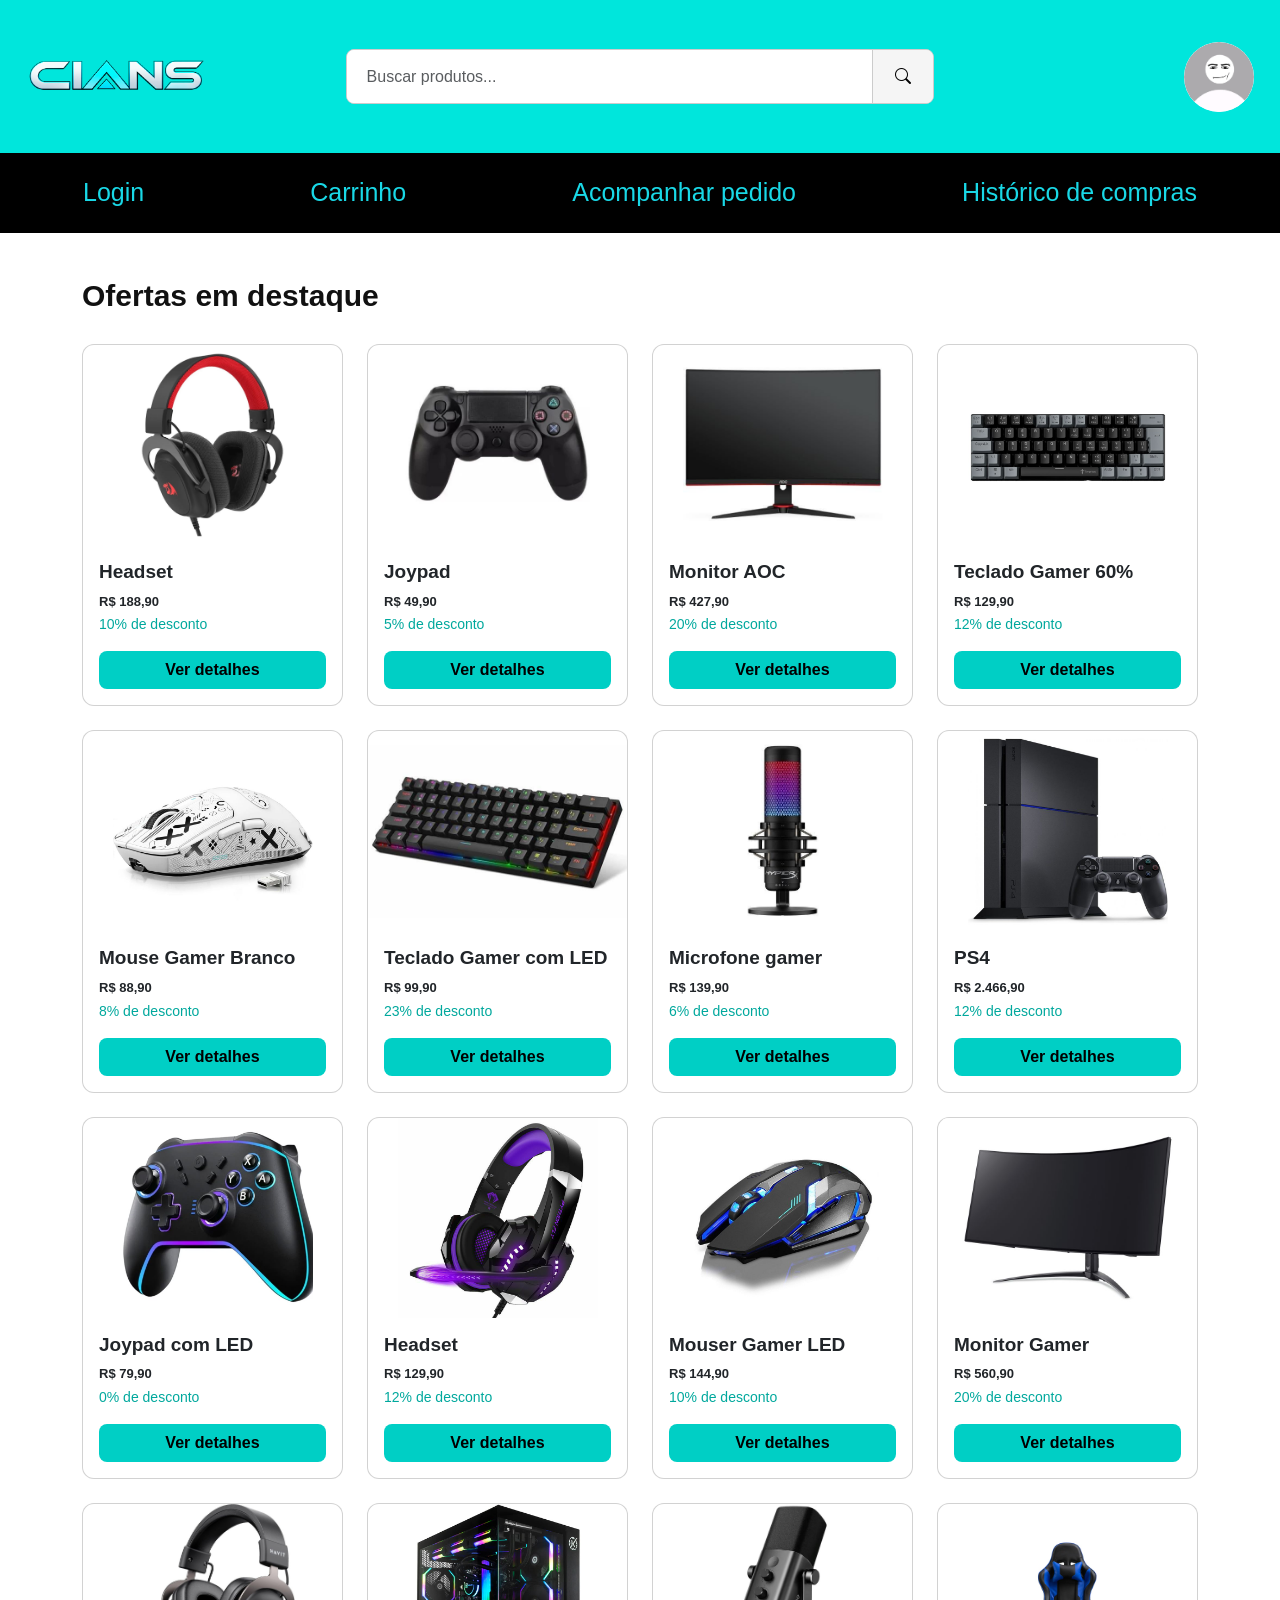
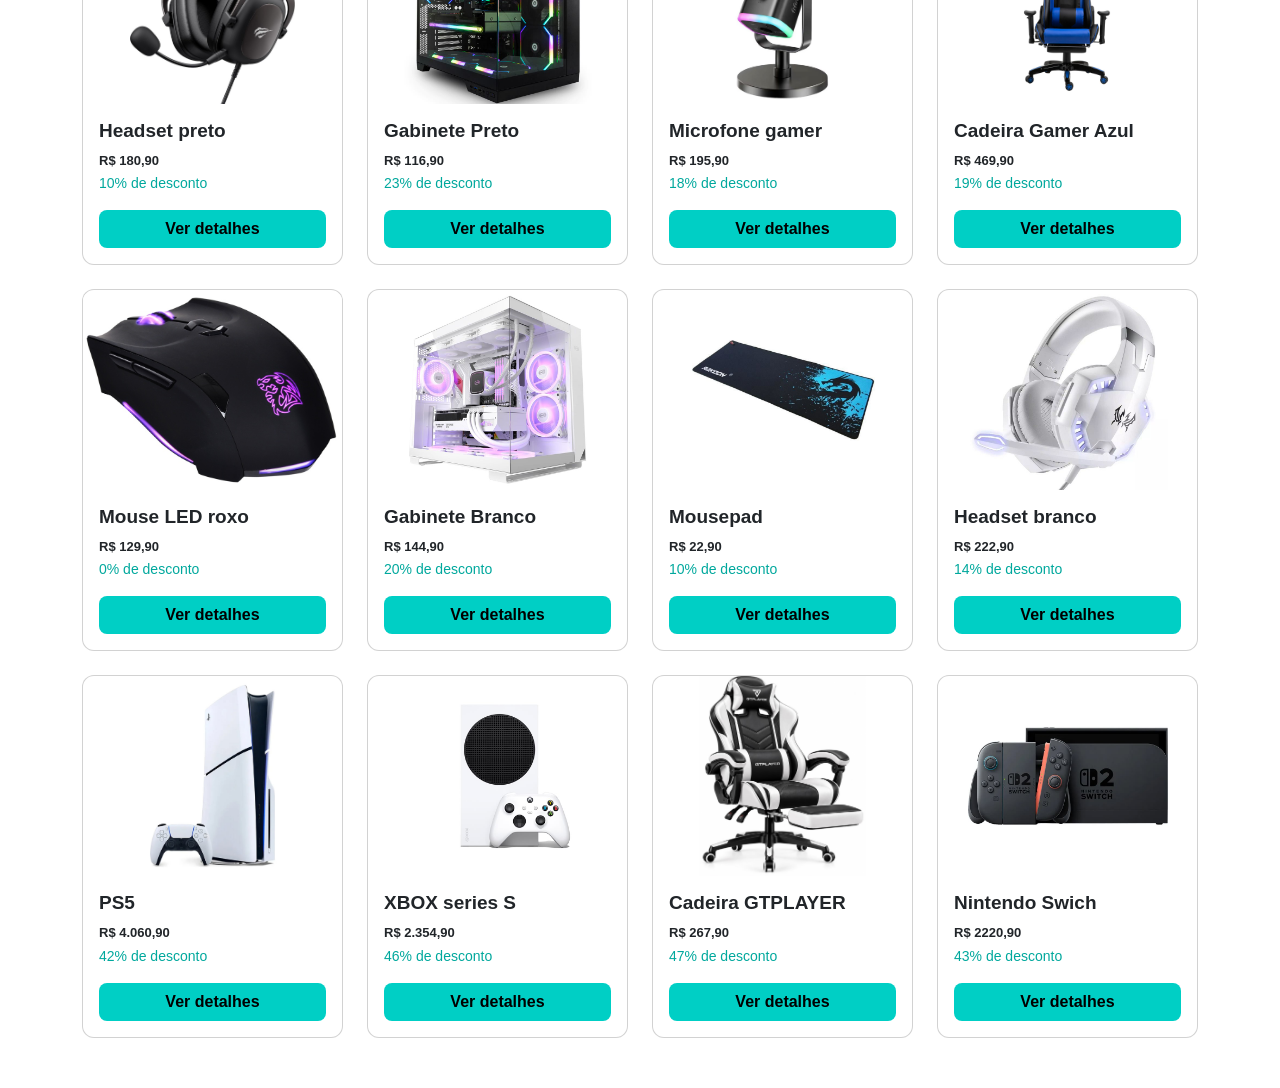
<file: index.html>
<!DOCTYPE html>
<html lang="en">
<head>
    <meta charset="UTF-8">
    <meta name="viewport" content="width=device-width, initial-scale=1.0">
    <title>Cians</title>

    <link href="https://cdn.jsdelivr.net/npm/bootstrap@5.3.8/dist/css/bootstrap.min.css" rel="stylesheet">
    <link rel="stylesheet" href="style.css">

    <link rel="stylesheet" href="https://cdn.jsdelivr.net/npm/bootstrap-icons@1.11.3/font/bootstrap-icons.min.css">


</head>

<body>

     <header class="cabecalho">

        <a href="index.html" class="logo">
            <img src="imagens/logo.png" alt="Logo CIANS">
        </a>
 
        <a href="index.html" class="ftperfil">
            <img src="imagens/ftdperfil.jpg" alt="Foto de perfil">
        </a>


<div class="barra-pesquisa input-group">
    <input type="text" class="form-control" placeholder="Buscar produtos...">

    <button class="btn btn-light" type="button">
        <i class="bi bi-search"></i>
    </button>
</div>


         
     </header>
        
    <nav class="menu">

        <a href="login.html">Login</a>

        <a href="carrinho.html">Carrinho</a>

        <a href="acompanhar.html">Acompanhar pedido</a>

        <a href="historico.html">Histórico de compras</a>

    </nav>
 
    <main>

        <section class="container produtos">

        <h2 class="titulo-produtos">Ofertas em destaque</h2>

        <div class="row row-cols-1 row-cols-sm-2 row-cols-md-3 row-cols-lg-4 g-4">
 
            <div class="col">
                <div class="card produto-card">
 
                        <img src="imagens/headset.jpg" class="card-img-top" alt="Headset">
                  
                    <div class="card-body">
                        <h5 class="card-title">Headset</h5>

                        <p class="preco">R$ 188,90</p>

                        <p class="desconto">10% de desconto</p>

                       <a href="vizualizar.html" class="btn btn-comprar">Ver detalhes</a>
                    </div>

                </div>
            </div>
 
            <div class="col">
                <div class="card produto-card">
                    
                        <img src="imagens/joypad.jpg" class="card-img-top" alt="joypad">
                
                    <div class="card-body">
                        <h5 class="card-title">Joypad</h5>

                        <p class="preco">R$ 49,90</p>

                        <p class="desconto">5% de desconto</p>

                         <a href="vizualizar.html" class="btn btn-comprar">Ver detalhes</a>

                         
                        </a>
                    </div>

                </div>
            </div>
 
            <div class="col">
                <div class="card produto-card">
                      
                        <img src="imagens/monitor.jpg" class="card-img-top" alt="Monitor">

                    <div class="card-body">
                        <h5 class="card-title">Monitor AOC</h5>

                        <p class="preco">R$ 427,90</p>

                        <p class="desconto">20% de desconto</p>

                         <a href="vizualizar.html" class="btn btn-comprar">Ver detalhes</a>
                    </div>

                </div>
            </div>
 
            <div class="col">
                <div class="card produto-card">
                  
                        <img src="imagens/teclado.jpg" class="card-img-top" alt="teclado">
                
                    <div class="card-body">
                        <h5 class="card-title">Teclado Gamer 60%</h5>

                        <p class="preco">R$ 129,90</p>

                        <p class="desconto">12% de desconto</p>

                          <a href="vizualizar.html" class="btn btn-comprar">Ver detalhes</a>
                    </div>

                </div>
            </div>

            <div class="col">
                <div class="card produto-card">
                   
                        <img src="imagens/mouse1.jpg" class="card-img-top" alt="mouse1">
                  
                    <div class="card-body">
                        <h5 class="card-title">Mouse Gamer Branco</h5>

                        <p class="preco">R$ 88,90</p>

                        <p class="desconto">8% de desconto</p>

                           <a href="vizualizar.html" class="btn btn-comprar">Ver detalhes</a>
                    </div>

                </div>
            </div>

            <div class="col">
                <div class="card produto-card">
                     
                        <img src="imagens/teclado2.jpg" class="card-img-top" alt="teclado2">

                    <div class="card-body">
                        <h5 class="card-title">Teclado Gamer com LED</h5>

                        <p class="preco">R$ 99,90</p>

                        <p class="desconto">23% de desconto</p>

                         <a href="vizualizar.html" class="btn btn-comprar">Ver detalhes</a>
                    </div>

                </div>
            </div>

            <div class="col">
                <div class="card produto-card">
                     
                        <img src="imagens/microfone.jpg" class="card-img-top" alt="microfone1">
                    
                    <div class="card-body">
                        <h5 class="card-title">Microfone gamer</h5>

                        <p class="preco">R$ 139,90</p>

                        <p class="desconto">6% de desconto</p>

                           <a href="vizualizar.html" class="btn btn-comprar">Ver detalhes</a>
                    </div>

                </div>
            </div>

            <div class="col">
                <div class="card produto-card">
 
                        <img src="imagens/ps4.jpg" class="card-img-top" alt="ps4">
                     
                    <div class="card-body">
                        <h5 class="card-title">PS4</h5>

                        <p class="preco">R$ 2.466,90</p>

                        <p class="desconto">12% de desconto</p>

                          <a href="vizualizar.html" class="btn btn-comprar">Ver detalhes</a>
                    </div>

                </div>
            </div>

            <div class="col">
                <div class="card produto-card">
 
                        <img src="imagens/joypad2.jpg" class="card-img-top" alt="joypad2">
                  
                    <div class="card-body">
                        <h5 class="card-title">Joypad com LED</h5>

                        <p class="preco">R$ 79,90</p>

                        <p class="desconto">0% de desconto</p>

                         <a href="vizualizar.html" class="btn btn-comprar">Ver detalhes</a>
                    </div>

                </div>
            </div>

            <div class="col">
                <div class="card produto-card">
 
                        <img src="imagens/headset2.jpg" class="card-img-top" alt="Headset2">

                    <div class="card-body">
                        <h5 class="card-title">Headset</h5>

                        <p class="preco">R$ 129,90</p>

                        <p class="desconto">12% de desconto</p>

                         <a href="vizualizar.html" class="btn btn-comprar">Ver detalhes</a>
                    </div>

                </div>
            </div>

            <div class="col">
                <div class="card produto-card">
 
                        <img src="imagens/mouse2.jpg" class="card-img-top" alt=" mouse2">
                 
                    <div class="card-body">
                        <h5 class="card-title">Mouser Gamer LED</h5>

                        <p class="preco">R$ 144,90</p>

                        <p class="desconto">10% de desconto</p>

                        <a href="vizualizar.html" class="btn btn-comprar">Ver detalhes</a>
                    </div>

                </div>
            </div>

            <div class="col">
                <div class="card produto-card">
 
                        <img src="imagens/monitorgamer.jpg" class="card-img-top" alt="monitorgamer">
                  
                    <div class="card-body">
                        <h5 class="card-title">Monitor Gamer</h5>

                        <p class="preco">R$ 560,90</p>

                        <p class="desconto">20% de desconto</p>

                         <a href="vizualizar.html" class="btn btn-comprar">Ver detalhes</a>
                    </div>

                </div>
            </div>

            <div class="col">
                <div class="card produto-card">
 
                        <img src="imagens/headset3.jpg" class="card-img-top" alt="Headset3">
                   
                    <div class="card-body">
                        <h5 class="card-title">Headset preto</h5>

                        <p class="preco">R$ 180,90</p>

                        <p class="desconto">10% de desconto</p>

                           <a href="vizualizar.html" class="btn btn-comprar">Ver detalhes</a>
                    </div>

                </div>
            </div>

            <div class="col">
                <div class="card produto-card">
 
                        <img src="imagens/gabinete.jpg" class="card-img-top" alt="gabinete">
    
                    <div class="card-body">
                        <h5 class="card-title">Gabinete Preto </h5>

                        <p class="preco">R$ 116,90</p>

                        <p class="desconto">23% de desconto</p>

                          <a href="vizualizar.html" class="btn btn-comprar">Ver detalhes</a>
                    </div>

                </div>
            </div>

            <div class="col">
                <div class="card produto-card">
 
                        <img src="imagens/microfone2.jpg" class="card-img-top" alt="microfone2">
                    
                    <div class="card-body">
                        <h5 class="card-title">Microfone gamer </h5>

                        <p class="preco">R$ 195,90</p>

                        <p class="desconto">18% de desconto</p>

                          <a href="vizualizar.html" class="btn btn-comprar">Ver detalhes</a>
                    </div>

                </div>
            </div>

            <div class="col">
                <div class="card produto-card">
 
                        <img src="imagens/cadeirag.jpg" class="card-img-top" alt="cadeirag">
                  
                    <div class="card-body">
                        <h5 class="card-title">Cadeira Gamer Azul</h5>

                        <p class="preco">R$ 469,90</p>

                        <p class="desconto">19% de desconto</p>

                         <a href="vizualizar.html" class="btn btn-comprar">Ver detalhes</a>
                    </div>

                </div>
            </div>

            <div class="col">
                <div class="card produto-card">
 
                        <img src="imagens/mouse3.jpg" class="card-img-top" alt="mouse3">
              
                    <div class="card-body">
                        <h5 class="card-title">Mouse LED roxo</h5>

                        <p class="preco">R$ 129,90</p>

                        <p class="desconto">0% de desconto</p>

                         <a href="vizualizar.html" class="btn btn-comprar">Ver detalhes</a>
                    </div>

                </div>
            </div>

            <div class="col">
                <div class="card produto-card">
 
                        <img src="imagens/gabineteb.jpg" class="card-img-top" alt="gabineteb">
                  
                    <div class="card-body">
                        <h5 class="card-title">Gabinete Branco</h5>

                        <p class="preco">R$ 144,90</p>

                        <p class="desconto">20% de desconto</p>

                           <a href="vizualizar.html" class="btn btn-comprar">Ver detalhes</a>
                    </div>

                </div>
            </div>

            <div class="col">
                <div class="card produto-card">
 
                        <img src="imagens/mousepad.jpg" class="card-img-top" alt=" mousepad">

                    <div class="card-body">
                        <h5 class="card-title">Mousepad</h5>

                        <p class="preco">R$ 22,90</p>

                        <p class="desconto">10% de desconto</p>

                          <a href="vizualizar.html" class="btn btn-comprar">Ver detalhes</a>
                    </div>

                </div>
            </div>

            <div class="col">
                <div class="card produto-card">
 
                        <img src="imagens/headset4.jpg" class="card-img-top" alt="Headset4">
                  
                    <div class="card-body">
                        <h5 class="card-title">Headset branco</h5>

                        <p class="preco">R$ 222,90</p>

                        <p class="desconto">14% de desconto</p>

                         <a href="vizualizar.html" class="btn btn-comprar">Ver detalhes</a>
                    </div>

                </div>
            </div>
            
            <div class="col">
                <div class="card produto-card">
 
                        <img src="imagens/ps5.jpg" class="card-img-top" alt="ps5">
                     
                    <div class="card-body">
                        <h5 class="card-title">PS5</h5>

                        <p class="preco">R$  4.060,90</p>

                        <p class="desconto">42% de desconto</p>

                        <a href="vizualizar.html" class="btn btn-comprar">Ver detalhes</a>
                    </div>
                </div>
            </div>

            <div class="col">
                <div class="card produto-card">

                        <img src="imagens/xbox.jpg" class="card-img-top" alt="xbox">

                    <div class="card-body">
                        <h5 class="card-title">XBOX series S</h5>

                        <p class="preco">R$ 2.354,90</p>

                        <p class="desconto">46% de desconto</p>

                         <a href="vizualizar.html" class="btn btn-comprar">Ver detalhes</a>
                    </div>
                </div>
            </div>

            <div class="col">
                <div class="card produto-card">

                        <img src="imagens/cadeirag2.jpg" class="card-img-top" alt=" cadeirag2">
                     
                    <div class="card-body">
                        <h5 class="card-title">Cadeira GTPLAYER</h5>

                        <p class="preco">R$ 267,90</p>

                        <p class="desconto">47% de desconto</p>

                          <a href="vizualizar.html" class="btn btn-comprar">Ver detalhes</a>
                    </div>
                </div>
            </div>

            <div class="col">
                <div class="card produto-card">
 
                        <img src="imagens/nintendo.jpg" class="card-img-top" alt="nintendo">
                   
                    <div class="card-body">
                        <h5 class="card-title"> Nintendo Swich</h5>

                        <p class="preco">R$ 2220,90</p>

                        <p class="desconto">43% de desconto</p>

                          <a href="vizualizar.html" class="btn btn-comprar">Ver detalhes</a>
                    </div>
                </div>
            </div>
        </div>
    </section>
    </main>
</body>
</html>
</file>
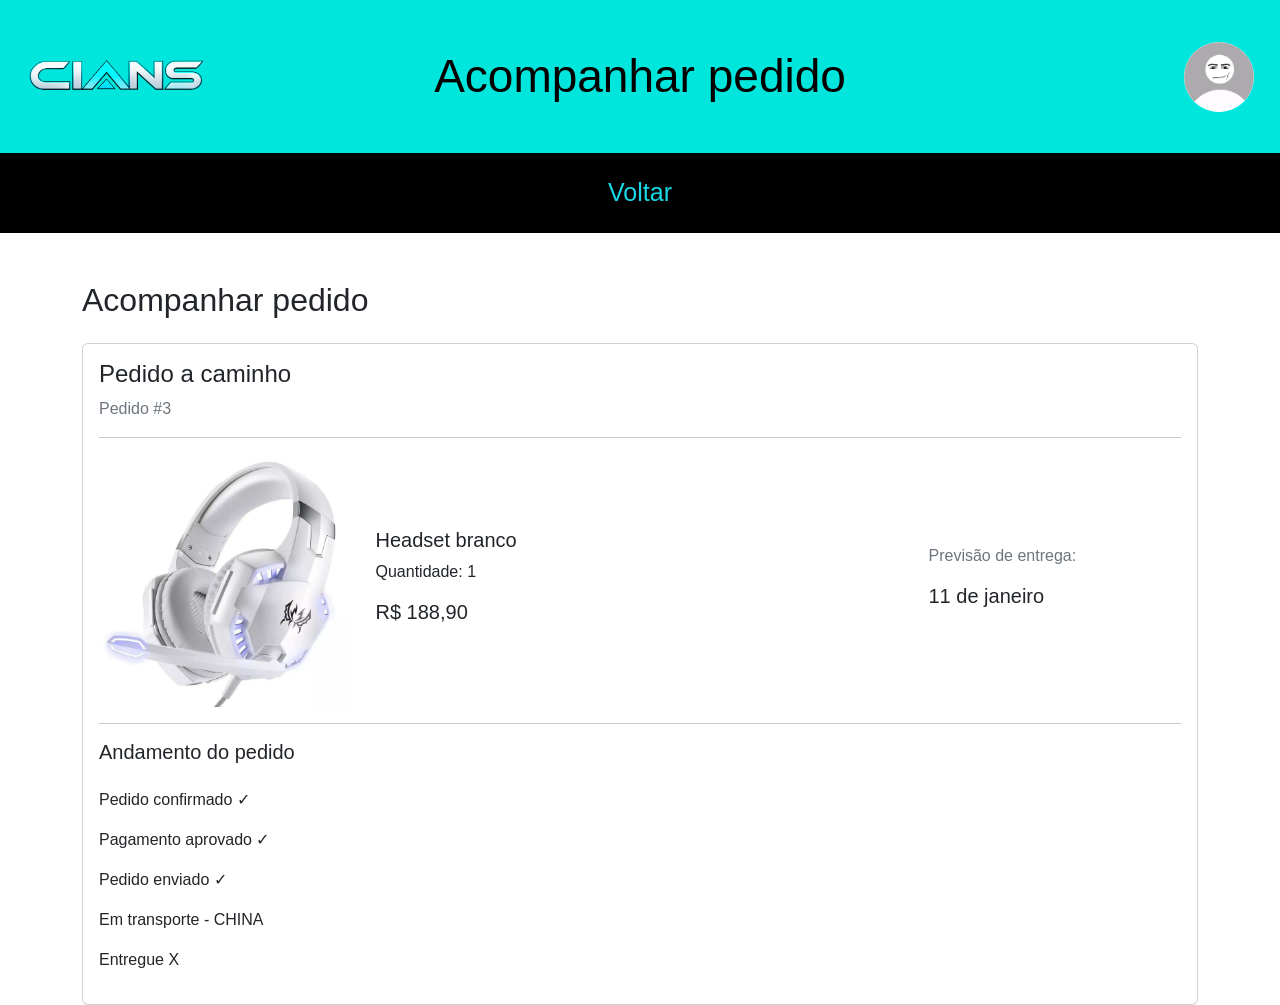
<file: acompanhar.html>
<!DOCTYPE html>
<html lang="pt-br">
<head>
    <meta charset="UTF-8">
    <meta name="viewport" content="width=device-width, initial-scale=1.0">
    <title>Acompanhar pedido</title>

    <link href="https://cdn.jsdelivr.net/npm/bootstrap@5.3.8/dist/css/bootstrap.min.css" rel="stylesheet">

    <link rel="stylesheet" href="style.css">
</head>
<body> 

     <header class="cabecalho">

        <div class="logo">
            <img src="imagens/logo.png" alt="Logo CIANS">
        </div>

        <div class="ftperfil">
            <img src="imagens/ftdperfil.jpg" alt="Foto de perfil">
        </div>

         <div class="texto"> Acompanhar pedido </div>

    </header>

    <nav class="menu">

        
        <a href="index.html" class="texto">
            Voltar
        </div>
        </a>

    </nav>

    <main class="container mt-5">

        <h2>Acompanhar pedido</h2>

        <div class="card pedido-card mt-4">
            <div class="card-body">

                <h4> Pedido a caminho</h4>
                <p class="text-secondary">Pedido #3</p>

                <hr>

                <div class="row align-items-center">

                    <div class="col-md-3">
                        <img src="imagens/headset4.jpg" class="img-fluid" alt="Headset">
                    </div>

                    <div class="col-md-6">
                        <h5>Headset branco</h5>
                        <p>Quantidade: 1</p>
                        <h5>R$ 188,90</h5>
                    </div>

                    <div class="col-md-3">
                        <p class="text-secondary">Previsão de entrega:</p>
                        <h5>11 de janeiro</h5>
                    </div>

                </div>

                <hr>

                <h5 class="mb-4">Andamento do pedido</h5>

                <div class="progresso">

                    <div class="etapa concluida">  
                        <p>Pedido confirmado ✓</p>
                    </div>

                    <div class="etapa concluida">
                        <p>Pagamento aprovado ✓</p>
                    </div>

                    <div class="etapa concluida">
                        <p>Pedido enviado ✓</p>
                    </div>

                    <div class="etapa atual">
                        <p>Em transporte - CHINA</p>
                    </div>

                    <div class="etapa">
                        <p>Entregue X</p>
                    </div>

                </div>

            </div>
        </div>
 
    </main>

</body>
</html>
</file>
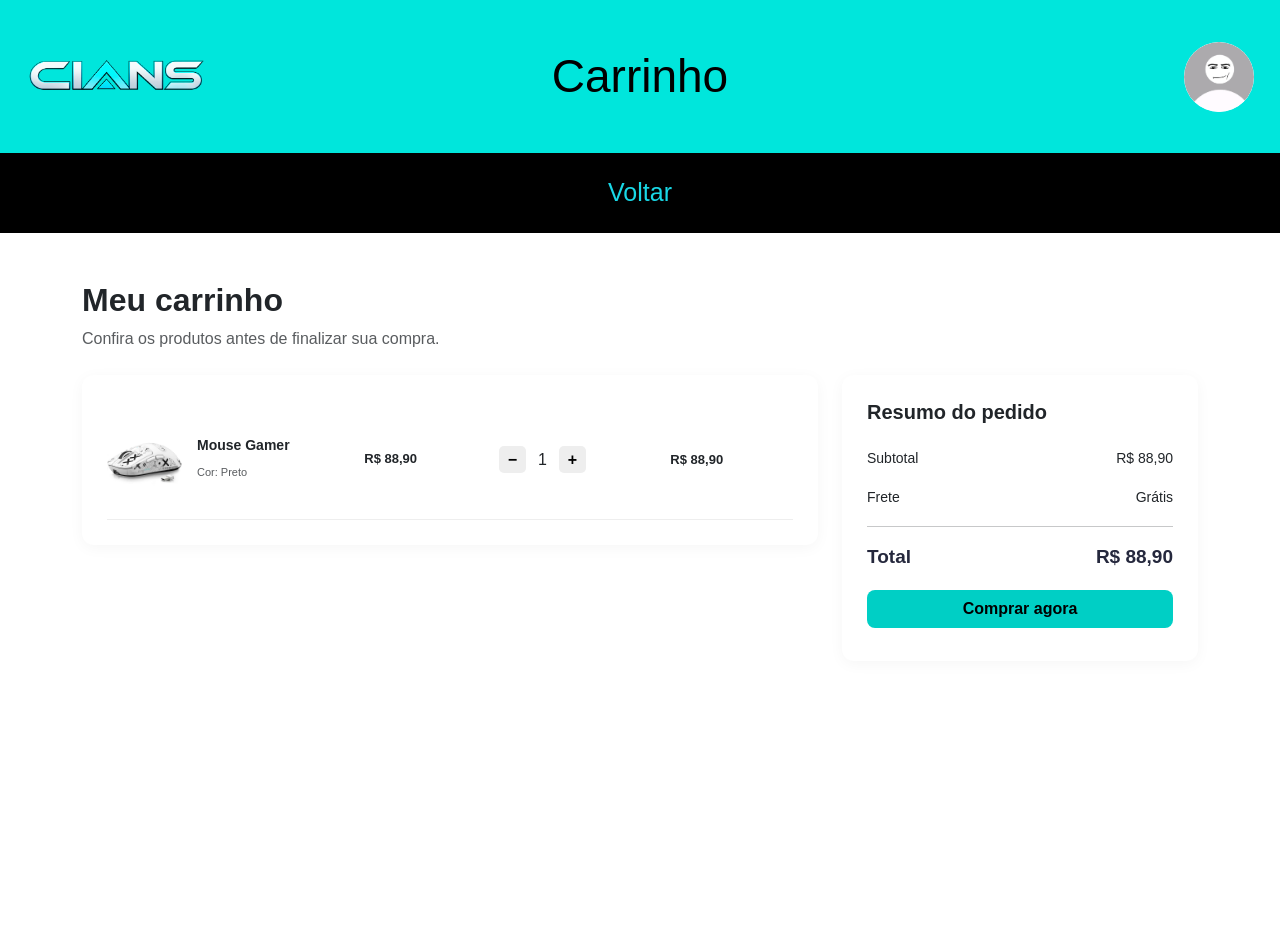
<file: carrinho.html>
<!DOCTYPE html>
<html lang="pt-br">
<head>
    <meta charset="UTF-8">
    <meta name="viewport" content="width=device-width, initial-scale=1.0">
    <title>Carrinho</title>

    <link href="https://cdn.jsdelivr.net/npm/bootstrap@5.3.3/dist/css/bootstrap.min.css" rel="stylesheet">

    <link rel="stylesheet" href="https://cdn.jsdelivr.net/npm/bootstrap-icons@1.11.3/font/bootstrap-icons.min.css">

    <link rel="stylesheet" href="style.css">
</head>
<body>

    <header class="cabecalho">

        <div class="logo">
            <img src="imagens/logo.png" alt="Logo CIANS">
        </div>

        <div class="ftperfil">
            <img src="imagens/ftdperfil.jpg" alt="Foto de perfil">
        </div>

        <div class="texto">Carrinho</div>

    </header>

    <nav class="menu">
        <a href="index.html" class="texto">
            Voltar
        </a>
    </nav>

    <main class="container my-5">

        <div class="mb-4">
            <h2 class="fw-bold">Meu carrinho</h2>
            <p class="text-muted">Confira os produtos antes de finalizar sua compra.</p>
        </div>

        <div class="row g-4">

            <div class="col-lg-8">
                <div class="container-carrinho">

                    <div class="item-carrinho">

                        <div class="informacoes-produto">
                            <img src="imagens/mouse1.jpg"
                                alt="mouse1">

                            <div>
                                <h6>Mouse Gamer</h6>
                                <small class="text-muted">Cor: Preto</small>
                            </div>
                        </div>

                        <div class="preco">R$ 88,90</div>

                        <div class="quantidade">
                            <button type="button">−</button>
                            <span class="numero-quantidade">1</span>
                            <button type="button">+</button>
                        </div>

                        <div class="total-item">R$ 88,90</div>

                    </div>

                </div>
            </div>

            <div class="col-lg-4">
                <div class="resumo-pedido">

                    <h5 class="fw-bold mb-4">Resumo do pedido</h5>

                    <div class="linha-resumo">
                        <span>Subtotal</span>
                        <span>R$ 88,90</span>
                    </div>

                    <div class="linha-resumo">
                        <span>Frete</span>
                        <span>Grátis</span>
                    </div>

                    <hr>

                    <div class="linha-resumo total">
                        <strong>Total</strong>
                        <strong>R$ 88,90</strong>
                    </div>

                    <a href="pagamento.html"
                       class="btn btn-comprar w-100 mb-2">
                        Comprar agora
                    </a>

                </div>
            </div>

        </div>
    </main>

    <script src="https://cdn.jsdelivr.net/npm/bootstrap@5.3.3/dist/js/bootstrap.bundle.min.js"></script>

</body>
</html>
</file>
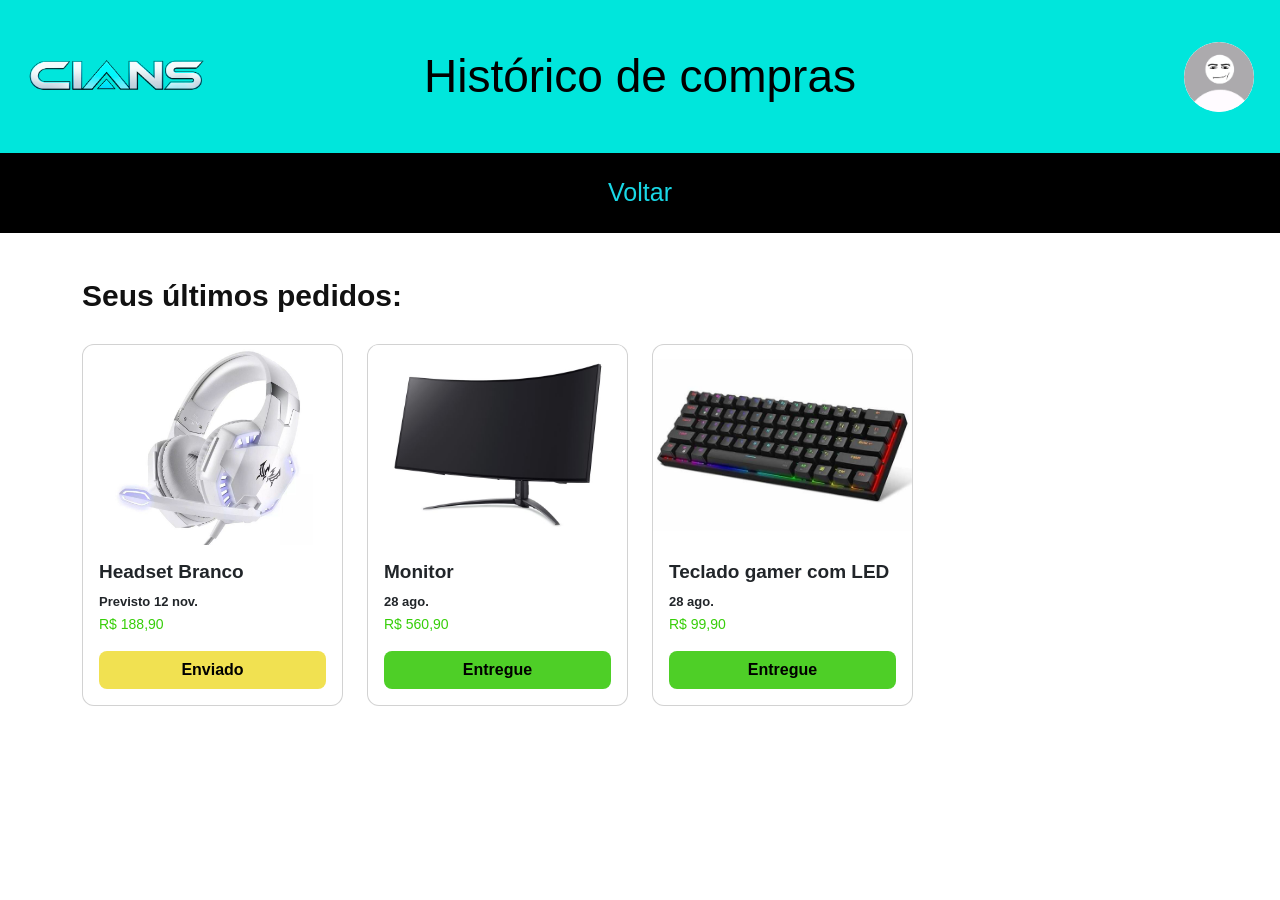
<file: historico.html>
<!DOCTYPE html>
<html lang="en">
<head>
    <meta charset="UTF-8">
    <meta name="viewport" content="width=device-width, initial-scale=1.0">
    <title>Histórico de compras</title>

    <link href="https://cdn.jsdelivr.net/npm/bootstrap@5.3.8/dist/css/bootstrap.min.css" rel="stylesheet">
    <link rel="stylesheet" href="style.css">

</head>

<body>

    <header class="cabecalho">

        <div class="logo">
            <img src="imagens/logo.png" alt="Logo CIANS">
        </div>

        <div class="ftperfil">
            <img src="imagens/ftdperfil.jpg" alt="Foto de perfil">
        </div>

         <div class="texto"> Histórico de compras</div>

    </header>

    <nav class="menu">

        <a href="index.html" class="texto">
            Voltar
        </div>
        </a>

    </nav>

    <main>

        <section class="container produtos">

            <h2 class="titulo-produtos">
                Seus últimos pedidos:
            </h2>

            <div class="row row-cols-1 row-cols-sm-2 row-cols-md-3 row-cols-lg-4 g-4">

                <div class="col">
                    <div class="card produto-card">

                        <img src="imagens/headset4.jpg" class="card-img-top" alt="Headset Branco">

                        <div class="card-body">

                            <h5 class="card-title">Headset Branco</h5>

                            <p class="preco">Previsto 12 nov.</p>

                            <p class="descontooo">R$ 188,90</p>

                            <a href="acompanhar.html" class="btn btn-comprarr"> Enviado</a>

                        </div>
                    </div>
                </div>

                <div class="col">
                    <div class="card produto-card">

                        <img src="imagens/monitorgamer.jpg" class="card-img-top" alt="monitor">

                        <div class="card-body">

                            <h5 class="card-title">Monitor</h5>

                            <p class="preco">28 ago.</p>

                            <p class="descontooo"> R$ 560,90</p>

                            <a class="btn btn-vizualizar"> Entregue</a>
                           
                        </div>
                    </div>
                </div>

                <div class="col">
                    <div class="card produto-card">

                        <img src="imagens/teclado2.jpg" class="card-img-top" alt="Teclado">

                        <div class="card-body">

                            <h5 class="card-title"> Teclado gamer com LED </h5>

                            <p class="preco">28 ago.</p>

                            <p class="descontooo">R$ 99,90</p>

                            <a class="btn btn-vizualizar"> Entregue</a>

                        </div>
                    </div>
                </div>

            </div>

        </section>

    </main>

</body>
</html>
</file>
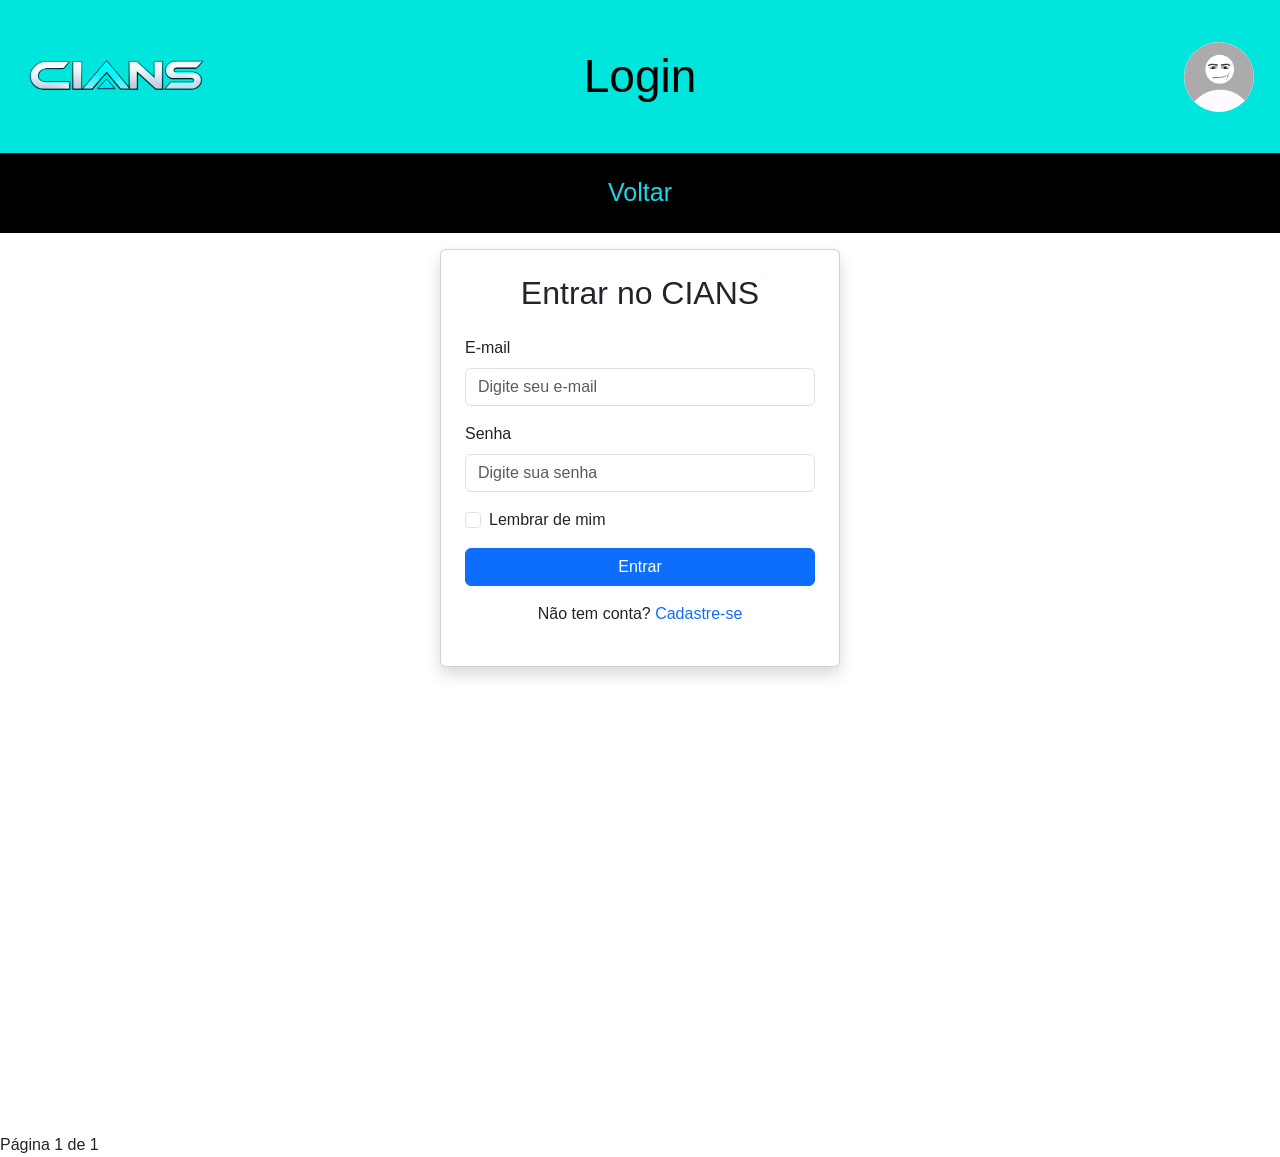
<file: login.html>
<!DOCTYPE html>
<html lang="en">
<head>
    <meta charset="UTF-8">
    <meta name="viewport" content="width=device-width, initial-scale=1.0">
    <title> Login</title>

    <link href="https://cdn.jsdelivr.net/npm/bootstrap@5.3.8/dist/css/bootstrap.min.css" rel="stylesheet">
    <link rel="stylesheet" href="style.css">

</head>

<body> 

     <header class="cabecalho">

        <div class="logo">
            <img src="imagens/logo.png" alt="Logo CIANS">
        </div>

        <div class="ftperfil">
            <img src="imagens/ftdperfil.jpg" alt="Foto de perfil">
        </div>

         <div class="texto">  Login</div>

    </header>

    <nav class="menu">

        <a href="index.html" class="texto">
            Voltar
        </div>
        </a>

    </nav>

    <div class="balaodlogin">

    <div class="container d-flex justify-content-center align-items-start vh-100 pt-3">

        <div class="card shadow p-4" style="width: 400px;">

            <h2 class="text-center mb-4">Entrar no CIANS</h2>

            <form>
                <div class="mb-3">
                    <label class="form-label">E-mail</label>
                    <input type="email" class="form-control"
                    placeholder="Digite seu e-mail">
                </div>

                <div class="mb-3">
                    <label class="form-label">Senha</label>
                    <input type="password" class="form-control"
                    placeholder="Digite sua senha">
                </div>

                <div class="form-check mb-3">
                    <input type="checkbox" class="form-check-input">
                    <label class="form-check-label">
                        Lembrar de mim
                    </label>
                </div>

                <button type="submit" class="btn btn-primary w-100">
                    Entrar
                </button>
            </form>

            <p class="text-center mt-3">
                Não tem conta? <a href="#">Cadastre-se</a>
            </p>

        </div>
    </div>
</div>

</body>

</html>
Página 1 de 1
</file>
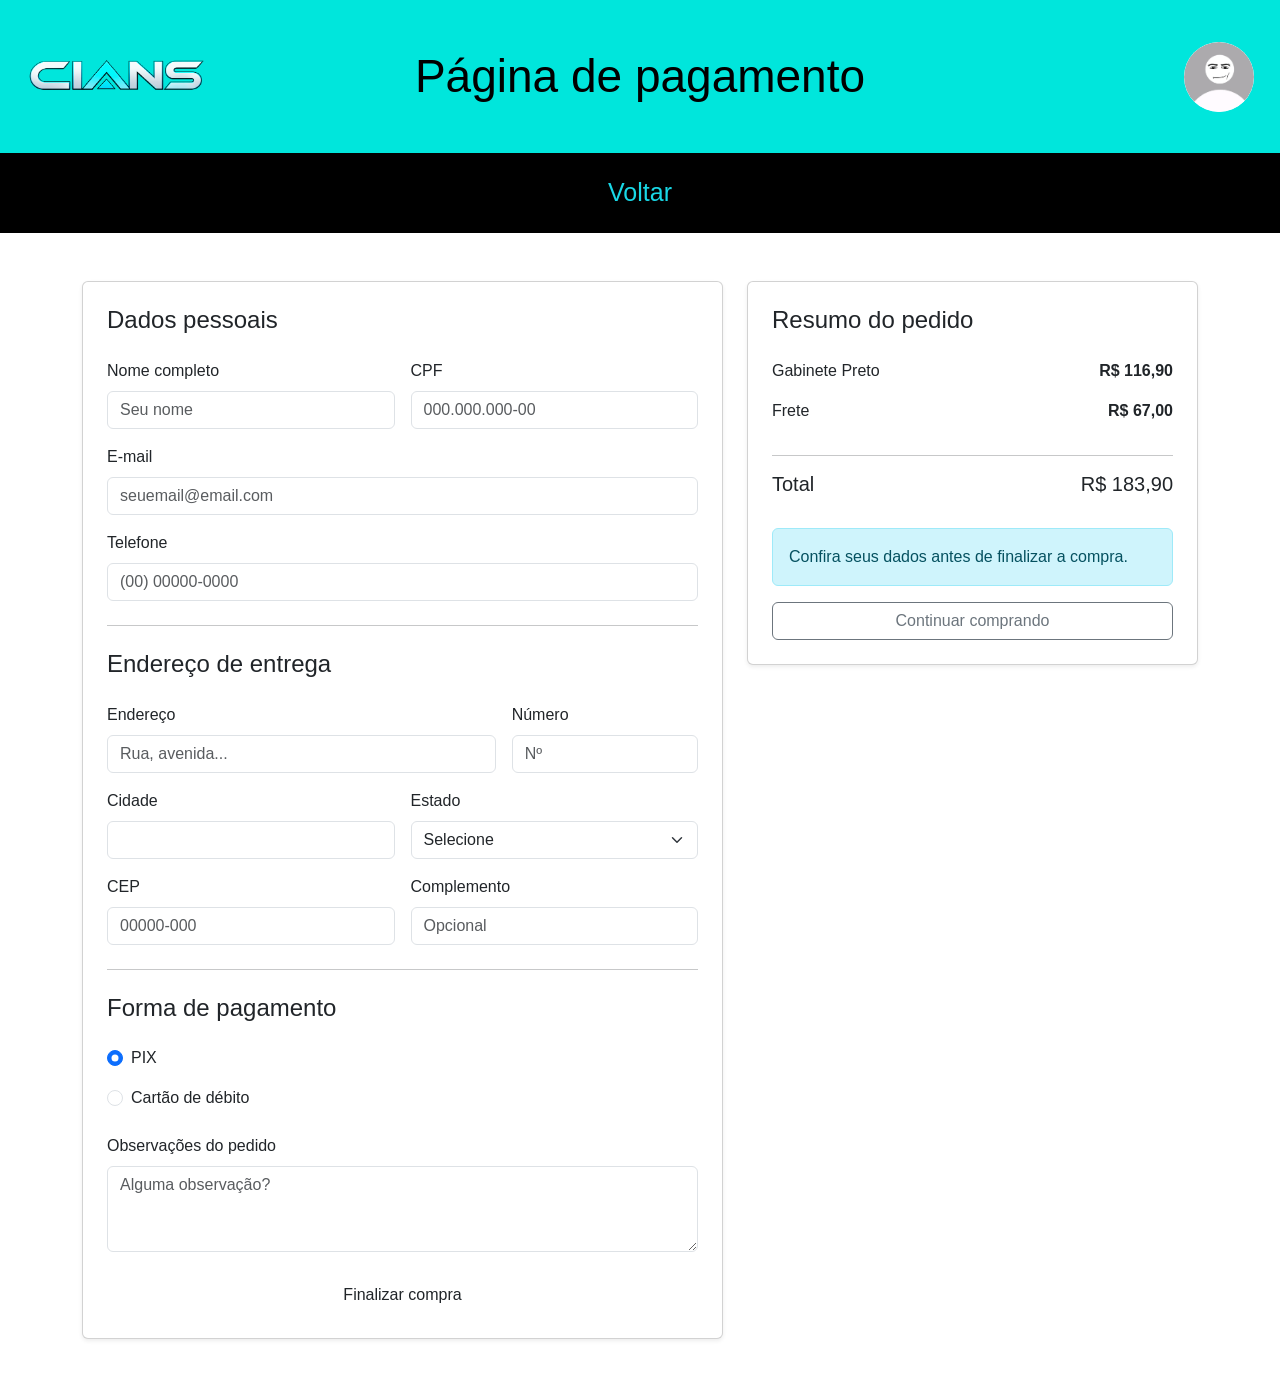
<file: pagamento.html>
<!DOCTYPE html>
<html lang="en">
<head>
    <meta charset="UTF-8">
    <meta name="viewport" content="width=device-width, initial-scale=1.0">
    <title>Pagamento </title>

    <link href="https://cdn.jsdelivr.net/npm/bootstrap@5.3.8/dist/css/bootstrap.min.css" rel="stylesheet">
    <link rel="stylesheet" href="style.css">

 
</head>

<body>

     <header class="cabecalho">

        <div class="logo">
            <img src="imagens/logo.png" alt="Logo CIANS">
        </div>

        <div class="ftperfil">
            <img src="imagens/ftdperfil.jpg" alt="Foto de perfil">
        </div>

         <div class="texto"> Página de pagamento</div>

    </header>

    <nav class="menu">

        <a href="index.html" class="texto">
            Voltar
        </div>
        </a>

    </nav>

    <main class="container my-5">

        <div class="row g-4">
 
            <div class="col-lg-7">

                <div class="card shadow-sm p-4">

                    <h4 class="mb-4">Dados pessoais</h4>

                    <form>

                        <div class="row g-3">

                            <div class="col-md-6">
                                <label class="form-label">Nome completo</label>
                                <input type="text" class="form-control" placeholder="Seu nome">
                            </div>

                            <div class="col-md-6">
                                <label class="form-label">CPF</label>
                                <input type="text" class="form-control" placeholder="000.000.000-00">
                            </div>

                            <div class="col-12">
                                <label class="form-label">E-mail</label>
                                <input type="email" class="form-control" placeholder="seuemail@email.com">
                            </div>

                            <div class="col-12">
                                <label class="form-label">Telefone</label>
                                <input type="tel" class="form-control" placeholder="(00) 00000-0000">
                            </div>

                        </div>

                        <hr class="my-4">

                        <h4 class="mb-4">Endereço de entrega</h4>

                        <div class="row g-3">

                            <div class="col-md-8">
                                <label class="form-label">Endereço</label>
                                <input type="text" class="form-control" placeholder="Rua, avenida...">
                            </div>

                            <div class="col-md-4">
                                <label class="form-label">Número</label>
                                <input type="text" class="form-control" placeholder="Nº">
                            </div>

                            <div class="col-md-6">
                                <label class="form-label">Cidade</label>
                                <input type="text" class="form-control">
                            </div>

                            <div class="col-md-6">
                                <label class="form-label">Estado</label>
                                <select class="form-select">
                                    <option selected>Selecione</option>
                                    <option>Rio Grande do Norte</option>
                                    <option>Paraíba</option>
                                    <option>Pernambuco</option>
                                    <option>Ceará</option>
                                </select>
                            </div>

                            <div class="col-md-6">
                                <label class="form-label">CEP</label>
                                <input type="text" class="form-control" placeholder="00000-000">
                            </div>

                            <div class="col-md-6">
                                <label class="form-label">Complemento</label>
                                <input type="text" class="form-control" placeholder="Opcional">
                            </div>

                        </div>

                        <hr class="my-4">

                        <h4 class="mb-4">Forma de pagamento</h4>

                        <div class="form-check mb-3">
                            <input class="form-check-input" type="radio" name="pagamento" id="pix" checked>
                            <label class="form-check-label" for="pix">
                                PIX
                            </label>
                        </div>

                        <div class="form-check mb-3">
                            <input class="form-check-input" type="radio" name="pagamento" id="cartao">
                            <label class="form-check-label" for="cartao">
                                Cartão de débito
                            </label>
                        </div>
 

                        <div class="mt-4">
                            <label class="form-label">Observações do pedido</label>
                            <textarea class="form-control" rows="3" placeholder="Alguma observação?"></textarea>
                        </div>

                        <button type="submit" class="btn btn-finalizar w-100 mt-4">
                            Finalizar compra
                        </button>

                    </form>

                </div>

            </div>
 
            <div class="col-lg-5">

                <div class="card shadow-sm p-4">

                    <h4 class="mb-4">Resumo do pedido</h4>

                    <div class="d-flex justify-content-between mb-3">
                        <span> Gabinete Preto</span>
                        <strong>R$ 116,90</strong>
                    </div>

                    <div class="d-flex justify-content-between mb-3">
                        <span>Frete</span>
                        <strong>R$ 67,00</strong>
                    </div>

                    <hr>

                    <div class="d-flex justify-content-between mb-4">
                        <h5>Total</h5>
                        <h5>R$ 183,90</h5>
                    </div>

                    <div class="alert alert-info">
                        Confira seus dados antes de finalizar a compra.
                    </div>

                    <a href="index.html" class="btn btn-outline-secondary w-100">
                        Continuar comprando
                    </a>

                </div>

            </div>

        </div>

    </main>

</body>
</html>
</file>
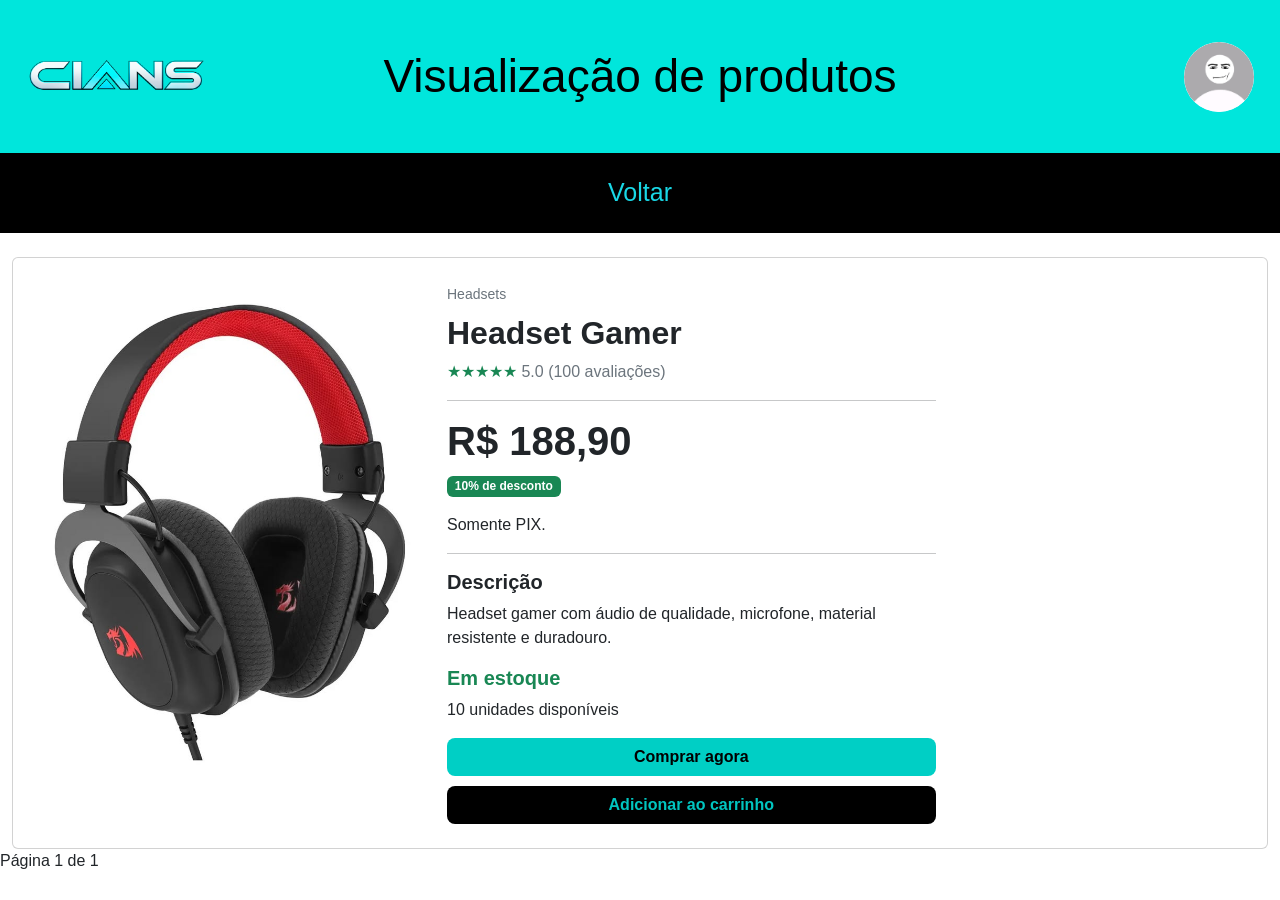
<file: vizualizar.html>
<!DOCTYPE html>
<html lang="pt-br">
<head>
    <meta charset="UTF-8">
    <meta name="viewport" content="width=device-width, initial-scale=1.0">
    <title>Visualizar</title>

    <link href="https://cdn.jsdelivr.net/npm/bootstrap@5.3.8/dist/css/bootstrap.min.css" rel="stylesheet">
    <link rel="stylesheet" href="style.css">
</head>

<body>

    <header class="cabecalho">

        <div class="logo">
            <img src="imagens/logo.png" alt="Logo CIANS">
        </div>

        <div class="ftperfil">
            <img src="imagens/ftdperfil.jpg" alt="Foto de perfil">
        </div>

        <div class="texto">Visualização de produtos</div>

    </header>

    <nav class="menu">
        <a href="index.html" class="texto">Voltar</a>
    </nav>

    
<div class="container-fluid mt-4">
    <div class="card produto-detalhes p-4">

        <div class="row g-4">
 
            <div class="col-md-4">
                <img src="imagens/headset.jpg"
                     class="img-fluid imagem-detalhe"
                     alt="Headset Gamer">
            </div>
 
            <div class="col-md-5">

                <small class="text-secondary">
                Headsets
                </small>

                <h2 class="fw-bold mt-2">
                    Headset Gamer
                </h2>

                <p class="text-success">
                    ★★★★★ <span class="text-secondary">5.0 (100 avaliações)</span>
                </p>

                <hr>

                <h1 class="fw-bold">R$ 188,90</h1>

                <span class="badge text-bg-success">
                    10% de desconto
                </span>

                <p class="mt-3">
                    Somente PIX.
                </p>

                <hr>

                <h5 class="fw-bold">Descrição</h5>

                <p>
                    Headset gamer com áudio de qualidade,
                    microfone, material resistente e duradouro.
                </p>

                 <h5 class="text-success fw-bold">
                        Em estoque
                    </h5>

                    <p>10 unidades disponíveis</p>

                    <a href="pagamento.html"
                       class="btn btn-comprar w-100 mb-2">
                        Comprar agora
                    </a>

                    <a href="carrinho.html"
                       class="btn btn-carrinho w-100">
                        Adicionar ao carrinho
                    </a>

            </div>

        </div>

    </div>
</div>

</body>
</html>
Página 1 de 1
</file>
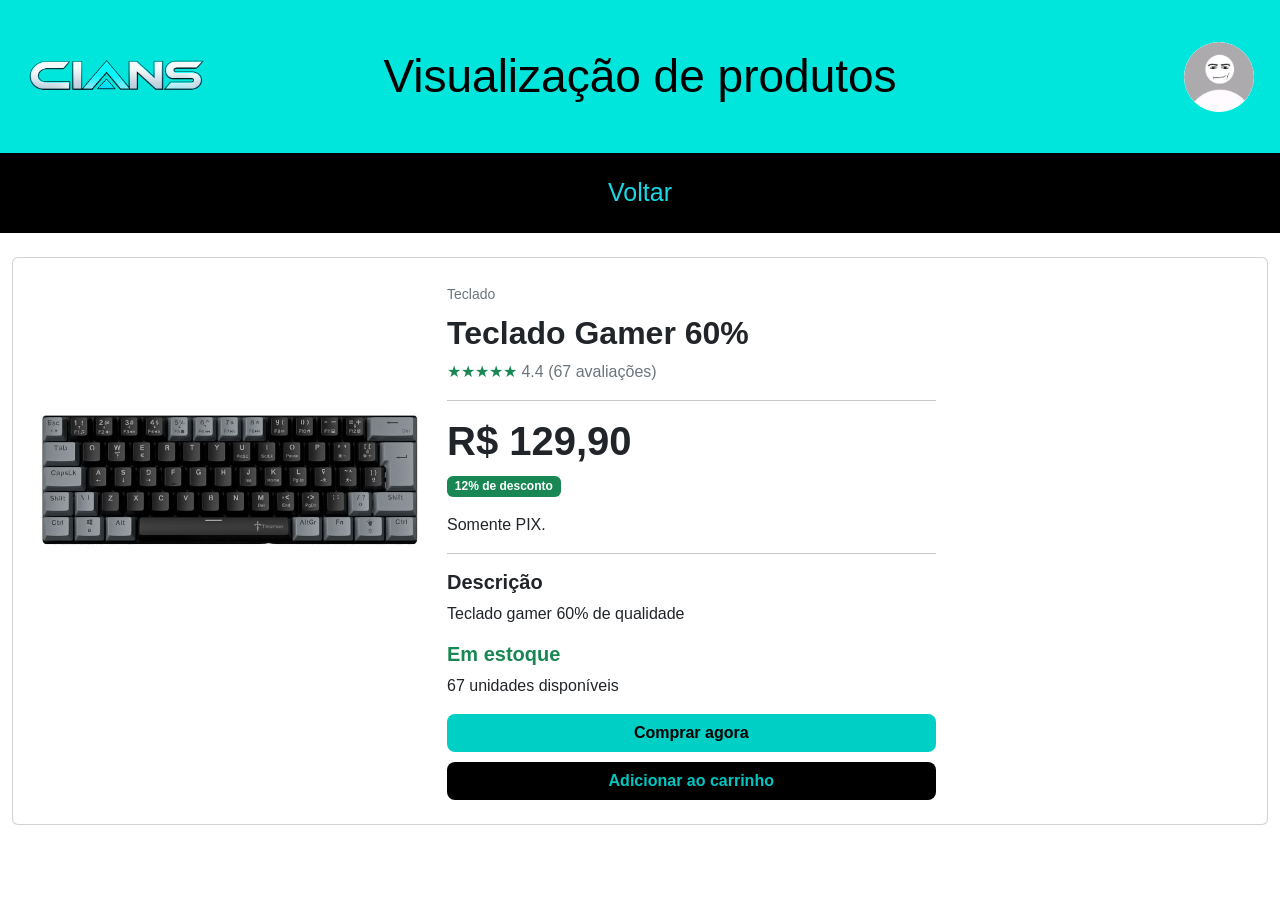
<file: vizualizar2.html>
<!DOCTYPE html>
<html lang="pt-br">
<head>
    <meta charset="UTF-8">
    <meta name="viewport" content="width=device-width, initial-scale=1.0">
    <title>Visualizar</title>

    <link href="https://cdn.jsdelivr.net/npm/bootstrap@5.3.8/dist/css/bootstrap.min.css" rel="stylesheet">
    <link rel="stylesheet" href="style.css">
</head>

<body>

    <header class="cabecalho">

        <div class="logo">
            <img src="imagens/logo.png" alt="Logo CIANS">
        </div>

        <div class="ftperfil">
            <img src="imagens/ftdperfil.jpg" alt="Foto de perfil">
        </div>

        <div class="texto">Visualização de produtos</div>

    </header>

    <nav class="menu">
        <a href="index.html" class="texto">Voltar</a>
    </nav>

    
<div class="container-fluid mt-4">
    <div class="card produto-detalhes p-4">

        <div class="row g-4">
 
            <div class="col-md-4">
                <img src="imagens/teclado.jpg"
                     class="img-fluid imagem-detalhe"
                     alt="Headset Gamer">
            </div>
 
            <div class="col-md-5">

                <small class="text-secondary">
                Teclado
                </small>

                <h2 class="fw-bold mt-2">
                    Teclado Gamer 60%
                </h2>

                <p class="text-success">
                    ★★★★★ <span class="text-secondary">4.4 (67 avaliações)</span>
                </p>

                <hr>

                <h1 class="fw-bold">R$ 129,90</h1>

                <span class="badge text-bg-success">
                    12% de desconto
                </span>

                <p class="mt-3">
                    Somente PIX.
                </p>

                <hr>

                <h5 class="fw-bold">Descrição</h5>

                <p>
                    Teclado gamer 60% de qualidade
                </p>

                 <h5 class="text-success fw-bold">
                        Em estoque
                    </h5>

                    <p>67 unidades disponíveis</p>

                    <a href="pagamento.html"
                       class="btn btn-comprar w-100 mb-2">
                        Comprar agora
                    </a>

                    <a href="carrinho.html"
                       class="btn btn-carrinho w-100">
                        Adicionar ao carrinho
                    </a>

            </div>

        </div>

    </div>
</div>

</body>
</html>
</file>
<file: style.css>
body {
    background-color: white;
    font-family: Arial, sans-serif;
}
 
.cabecalho {
    width: 100%;
    height: 153px;
    background-color: #00e6dc;
    display: flex;
    align-items: center;
    justify-content: center;
    position: relative;

}

.logo {
    position: absolute;
    left: 2%;
    top: 50%;
    transform: translateY(-50%);
    width: 180px;
    height: 130px;
    display: flex;
    align-items: center;
    justify-content: center;
}

.logo img {
    width: 100%;
    height: 100%;
    object-fit: contain;
}
 
 

.ftperfil {
    position: absolute;
    right: 2%;
    top: 50%;
    transform: translateY(-50%);
    width: 70px;
    height: 70px;
    background-color: white;
    border-radius: 50%;
    display: flex;
    align-items: center;
    justify-content: center;
    overflow: hidden;
}

.ftperfil img {
    width: 100%;
    height: 100%;
    object-fit: cover;
    border-radius: 50%;
}

.ftperfil svg {
    width: 55px;
    height: 65px;
    fill: #9295a1;
}


.barra-pesquisa {
    width: 46%;
    height: 55px;
    border-radius: 8px;
    overflow: hidden;
    background-color: white;
    border: 1px solid #cccccc;
}

.barra-pesquisa input {
    border: none;
    box-shadow: none;
    padding-left: 20px;
    font-size: 16px;
}

.barra-pesquisa button {
    border: none;
    background-color: #f5f5f5;
    padding: 0 22px;
    border-left: 1px solid #cccccc;
}

 
.menu {
    width: 100%;
    height: 80px;
    background-color: black;
    display: flex;
    align-items: center;
    justify-content: space-around;
}
 
.menu a {
    color: #19d8e6;
    font-size: 25px;
    transition: 0.2s;
}
 
.menu a:hover {
    color: white;
}
 
a {
    text-decoration: none;
}

main {
    min-height: 600px;
    background-color: white;
}
 
.produtos {
    padding-top: 45px;
    padding-bottom: 50px;
}

.titulo-produtos {
    font-size: 30px;
    font-weight: bold;
    margin-bottom: 30px;
    color: #111;
}
 
.produto-card {
    height: 100%;
    border-radius: 12px;
    overflow: hidden;
}

.produto-card:hover {
    transform: translateY(-5px);
    box-shadow: 0 5px 15px rgba(0,0,0,0.15);
}
 
.produto-card img {
    width: 100%;
    height: 200px;
    object-fit: contain;
}
 
.produto-card .card-body {
    display: flex;
    flex-direction: column;
}

.produto-card .card-title {
    font-size: 19px;
    font-weight: bold;
}

.preco {
    font-size: 25px;
    font-weight: bold;
    margin-bottom: 3px;
}

.desconto {
    color: #00a89d;
    font-size: 14px;
}

.btn-comprar {
    width: 100%;
    background-color: #00cfc5;
    color: black;
    font-weight: bold;
    border-radius: 8px;
    margin-top: auto;
}

.btn-comprar:hover {
    background-color: #009f98;
    color: white;
}

.btn-carrinho {
    width: 100%;
    background-color: black;
    color: #00c5c0;
    font-weight: bold;
    border-radius: 8px;
    margin-top: 2px;
}

.btn-carrinho:hover {
    background-color:  rgb(63, 63, 63);
    color:  #00c9c0 ;
}

.oferta {
    font-size: 50px;
    font-weight: bold;
    margin-top: 50px;
    margin-bottom: 50px;
    color: #df9f3f;
}

.produtos {
    padding-top: 45px;
    padding-bottom: 50px;
}

.titulo-produtos {
    font-size: 30px;
    font-weight: bold;
    margin-bottom: 30px;
    color: #111;
}
 
.produtoo-card {
    height: 100%;
    border-radius: 12px;
    overflow: hidden;
}

.produto-card:hover {
    transform: translateY(-5px);
    box-shadow: 0 5px 15px rgba(0,0,0,0.15);
}
 
.produto-card img {
    width: 100%;
    height: 200px;
    object-fit: contain;
}

.produto-card .card-img-top {
    width: 100%;
    height: 200px;
    object-fit: contain;
}
 
.produto-card .card-body {
    display: flex;
    flex-direction: column;
}

.produto-card .card-title {
    font-size: 19px;
    font-weight: bold;
}

.preco {
    font-size: 25px;
    font-weight: bold;
    margin-bottom: 3px;
}

.descontoo {
    color: #df9f3f;
    font-size: 14px;
}

.btn-comprarr {
    width: 100%;
    background-color: #f1e151;
    color: black;
    font-weight: bold;
    border-radius: 8px;
    margin-top: auto;
}

.btn-comprarr:hover {
    background-color: #c7b407;
    color: white;
}

.btn-carrinhoo {
    width: 100%;
    background-color: #fffafa;
    color: rgb(0, 0, 0);
    font-weight: bold;
    border-radius: 8px;
    margin-top: 2px;
}

.btn-carrinhoo:hover {
    background-color: #c2af07;
    color: rgb(253, 249, 249);
} 

.texto {
    color:  #000000;
    font-size: 46px;
    transition: 0.2s;
}

.tituloh {
    font-size: 30px;
    font-weight: bold;
    margin-bottom: 10px;
    color: #111;
    margin-top: 5px;
    margin-left: 10px;
}

.entregue {
    width: 100%;
    background-color: #397427;
    color: rgb(255, 253, 253);
    font-weight: 300px;
    border-radius: 8px;
    margin-top: auto;
}
 
.descontooo {
    color: #36ce08;
    font-size: 14px;
}

.btn-vizualizar {
    width: 100%;
    background-color: #4ecf27;
    color: black;
    font-weight: bold;
    border-radius: 8px;
    margin-top: auto;
}

.btn-vizualizar:hover {
    background-color: #278f0d;
    color: white;
}
 
.container-carrinho {
    background-color: #fff;
    border-radius: 12px;
    padding: 25px;
    box-shadow: 0 3px 15px rgba(0,0,0,0.04);
}

.item-carrinho {
    display: grid;
    grid-template-columns: 2fr 1fr 1.3fr 1fr;
    align-items: center;
    gap: 12px;
    padding: 22px 0;
    border-bottom: 1px solid #eee;
}

.informacoes-produto {
    display: flex;
    align-items: center;
    gap: 15px;
}

.informacoes-produto img {
    width: 75px;
    height: 75px;
    object-fit: cover;
    border-radius: 8px;
}

.informacoes-produto h6 {
    font-size: 14px;
    font-weight: bold;
    margin-bottom: 5px;
}

.informacoes-produto small {
    font-size: 11px;
}

.preco, .total-item {
    font-size: 13px;
    font-weight: 600;
}

.quantidade {
    display: flex;
    align-items: center;
    gap: 12px;
}

.quantidade button {
    width: 27px;
    height: 27px;
    border: none;
    background-color: #eee;
    border-radius: 5px;
    font-weight: bold;
    cursor: pointer;
}

.quantidade button:hover {
    background-color: #25283d;
    color: white;
}

.resumo-pedido {
    background-color: #fff;
    border-radius: 12px;
    padding: 25px;
    box-shadow: 0 3px 15px rgba(0,0,0,0.04);
}

.linha-resumo {
    display: flex;
    justify-content: space-between;
    margin-bottom: 18px;
    font-size: 14px;
}

.total {
    font-size: 19px;
    color: #25283d;
}

.botao-finalizar {
    background-color: #00cfc5;
    color: black;
    padding: 13px;
    border-radius: 7px;
    font-weight: bold;
}

.botao-finalizar:hover {
    background-color: #009f98;
    color: white;
}
</file>
